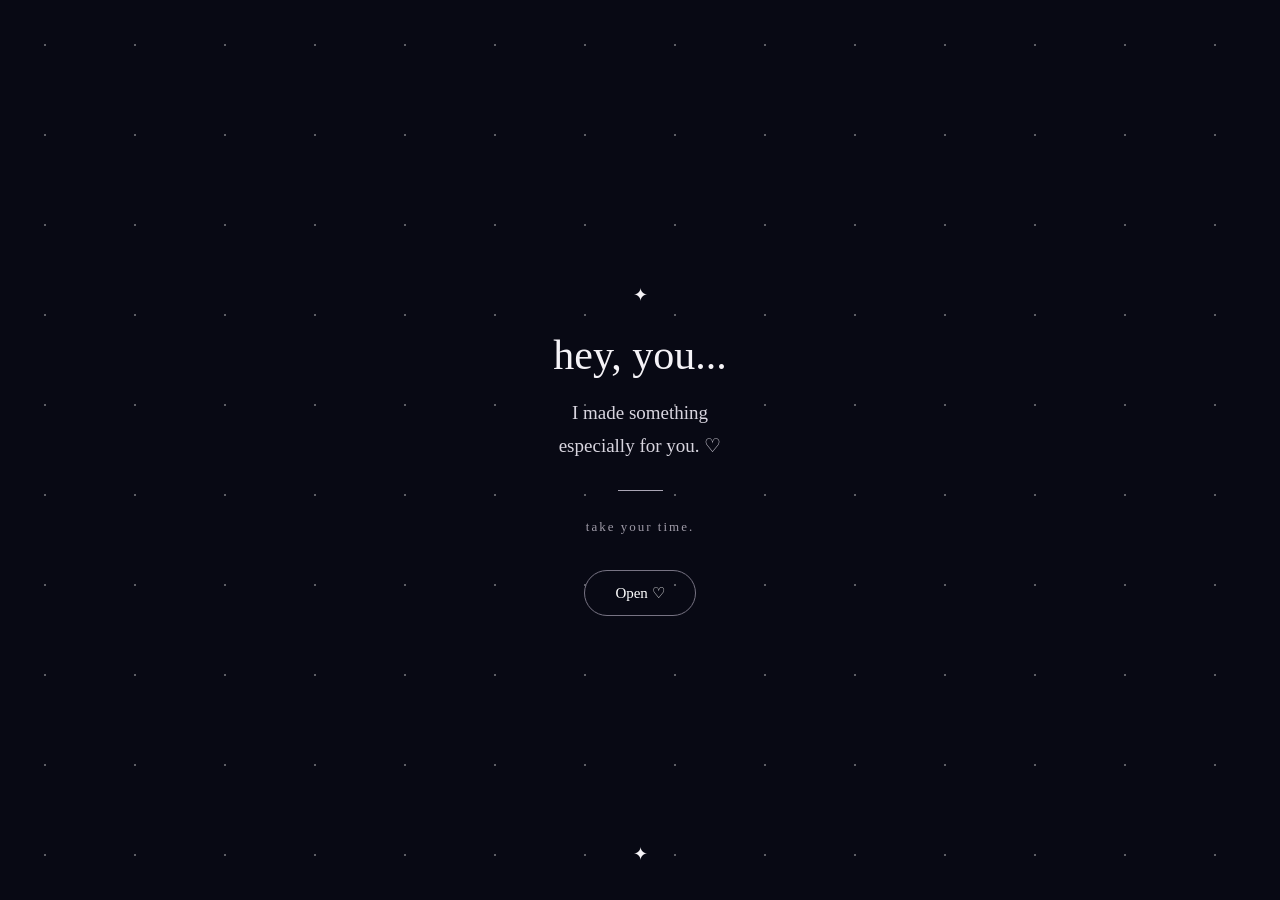
<file: index.html>
<!DOCTYPE html>
<html lang="en">
<head>
    <meta charset="UTF-8">
    <meta name="viewport" content="width=device-width, initial-scale=1.0">

    <title>A Little Something For You ♡</title>

    <link rel="stylesheet" href="style.css">
</head>

<body>

    <div class="stars"></div>

    <main class="opening">

        <p class="tiny">✦</p>

        <h1>hey, you...</h1>

        <p class="intro">
            I made something<br>
            especially for you. ♡
        </p>

        <div class="line"></div>

        <p class="small">
            take your time.
        </p>

        <button onclick="openWebsite()">
            Open ♡
        </button>

        <p class="tiny bottom">✦</p>

    </main>

    <script src="script.js"></script>

</body>
</html>
</file>
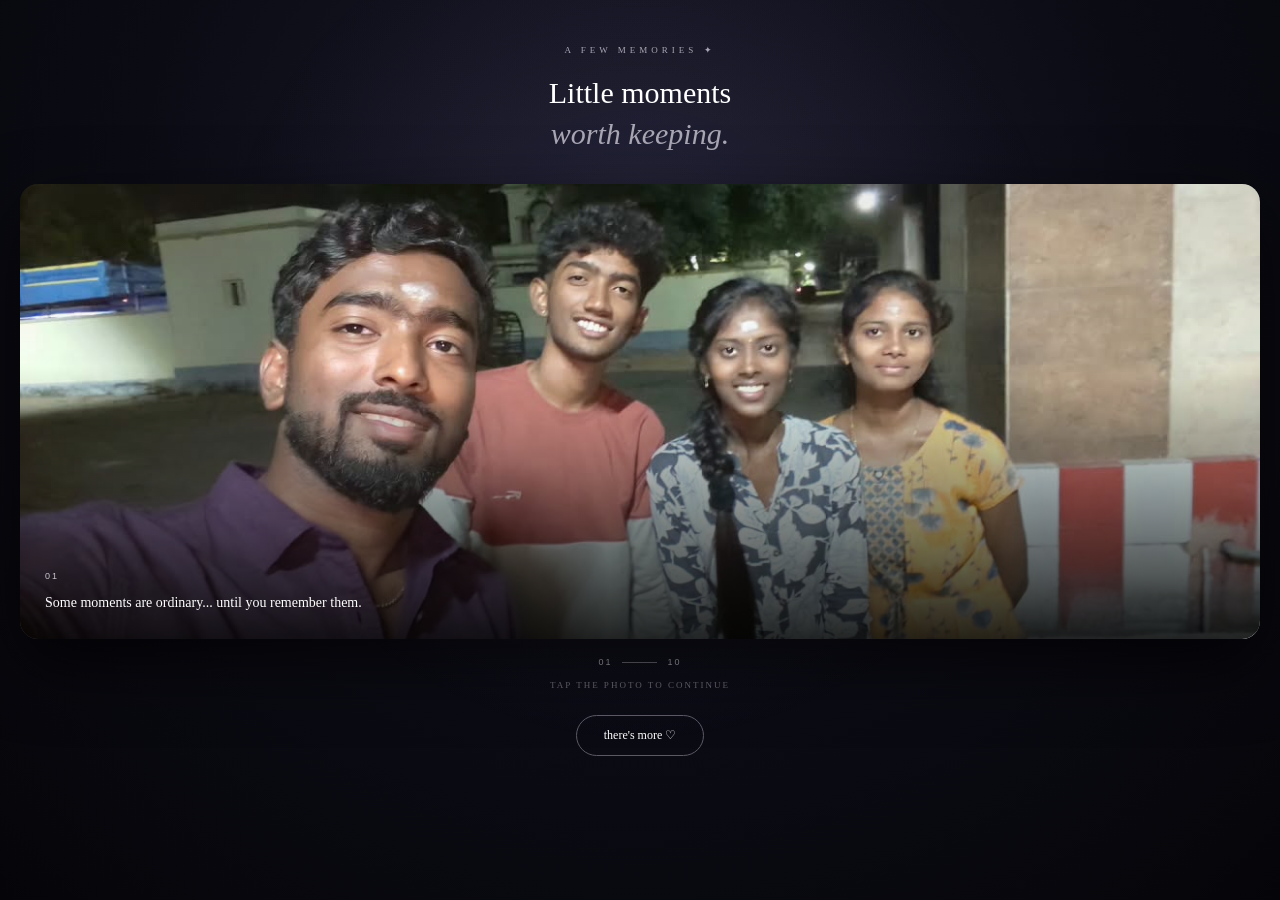
<file: memories.html>
<!DOCTYPE html>
<html lang="en">

<head>
    <meta charset="UTF-8">

    <meta name="viewport"
          content="width=device-width, initial-scale=1.0">

    <title>Some Memories ♡</title>

    <link rel="stylesheet" href="style.css">
</head>


<body class="memories-page">

    <div class="memory-bg"></div>


    <main class="memories-container">


        <!-- HEADER -->

        <div class="memory-header">

            <p>A FEW MEMORIES ✦</p>

            <h1>
                Little moments<br>
                <span>worth keeping.</span>
            </h1>

        </div>


        <!-- PHOTO -->

        <div class="photo-wrapper">

            <div
                class="memory-card"
                id="memoryCard"
            >

                <img
                    id="memoryImage"
                    src="photo1.jpg"
                    alt="Memory"
                >


                <div class="slide-overlay"></div>


                <div class="slide-caption">

                    <span id="memoryNumber">
                        01
                    </span>

                    <p id="memoryText">
                        Some moments are ordinary...
                        until you remember them.
                    </p>

                </div>

            </div>

        </div>


        <!-- COUNTER -->

        <div class="memory-bottom">

            <div class="memory-counter">

                <span id="currentNumber">
                    01
                </span>

                <span class="counter-line"></span>

                <span>
                    10
                </span>

            </div>


            <p>
                tap the photo to continue
            </p>

        </div>


        <!-- NEXT PAGE -->

        <button
            class="memory-next"
            onclick="goToWishes()">

            there's more ♡

        </button>


    </main>


    <script src="script.js"></script>

</body>

</html>
</file>
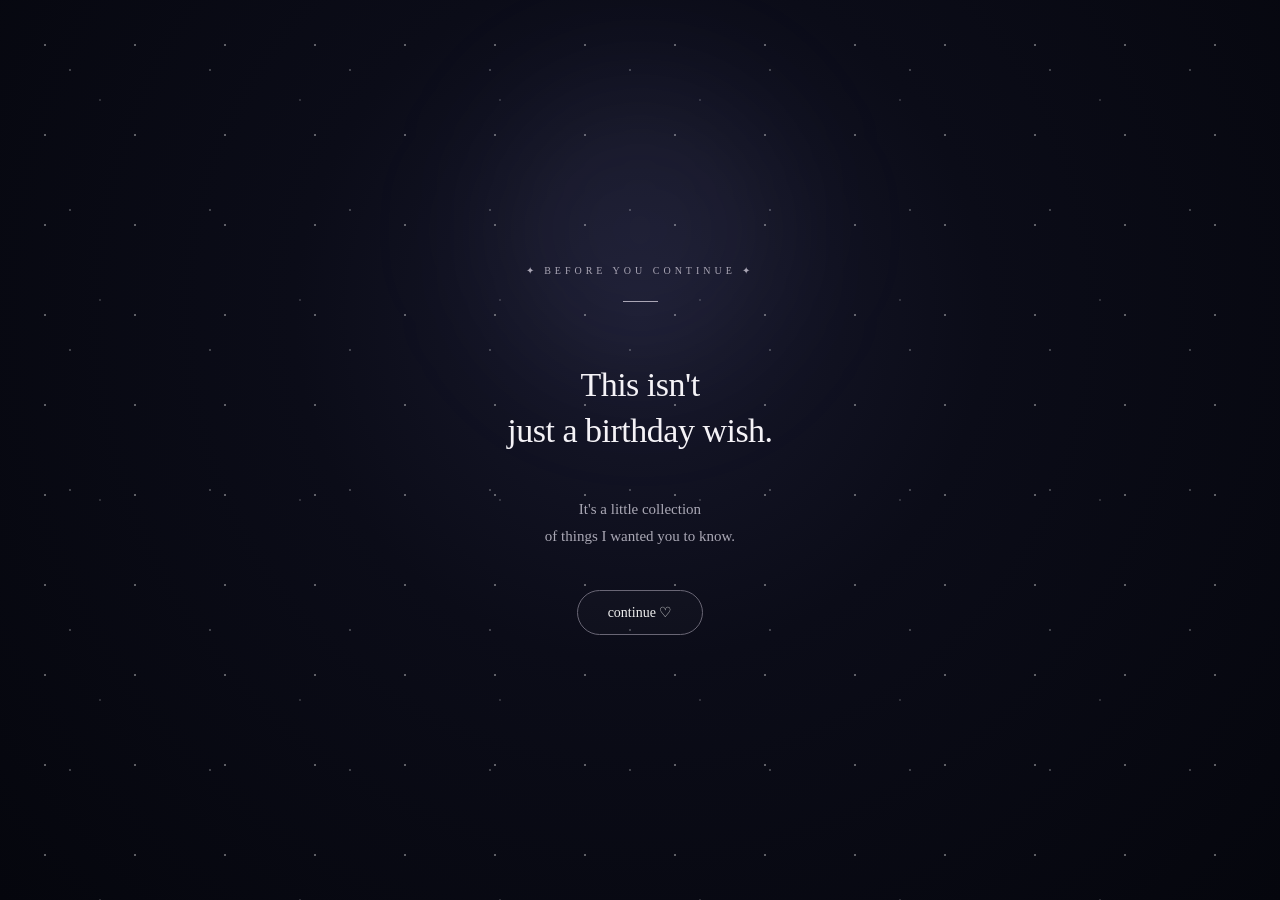
<file: page2.html>
<!DOCTYPE html>
<html lang="en">
<head>
    <meta charset="UTF-8">
    <meta name="viewport" content="width=device-width, initial-scale=1.0">

    <title>Before You Continue ♡</title>

    <link rel="stylesheet" href="style.css">
</head>

<body class="screen2">

    <!-- Moving stars -->
    <div class="stars"></div>
    <div class="stars stars2"></div>
    <div class="stars stars3"></div>

    <!-- Cinematic light -->
    <div class="moon-glow"></div>

    <main class="message">

        <p class="small-title">✦ BEFORE YOU CONTINUE ✦</p>

        <div class="message-line"></div>

        <h1>
            This isn't<br>
            just a birthday wish.
        </h1>

        <p class="description">
            It's a little collection<br>
            of things I wanted you to know.
        </p>

        <button onclick="goToMemories()">
            continue ♡
        </button>

    </main>

    <script src="script.js"></script>

</body>
</html>
</file>
<file: style.css>
* {
    margin: 0;
    padding: 0;
    box-sizing: border-box;
}

body {
    min-height: 100vh;
    background: #080914;
    color: #f5f3f7;
    font-family: Georgia, serif;
    overflow: hidden;
}

.opening {
    min-height: 100vh;
    display: flex;
    flex-direction: column;
    justify-content: center;
    align-items: center;
    text-align: center;
    padding: 30px;
    position: relative;
    z-index: 2;
}

.tiny {
    font-size: 18px;
    opacity: 0;
    animation: fadeIn 2s forwards;
}

h1 {
    font-size: 42px;
    font-weight: 400;
    margin: 25px 0 18px;
    opacity: 0;
    animation: fadeUp 1.5s 0.5s forwards;
}

.intro {
    font-size: 19px;
    line-height: 1.7;
    color: #d8d5df;
    opacity: 0;
    animation: fadeUp 1.5s 1s forwards;
}

.line {
    width: 45px;
    height: 1px;
    background: #aaa6b5;
    margin: 28px 0;
    opacity: 0;
    animation: fadeIn 1.5s 1.5s forwards;
}

.small {
    font-size: 13px;
    letter-spacing: 2px;
    color: #9f9ba8;
    opacity: 0;
    animation: fadeUp 1.5s 1.7s forwards;
}

button {
    margin-top: 35px;
    padding: 13px 30px;
    border: 1px solid #777383;
    border-radius: 30px;
    background: transparent;
    color: white;
    font-size: 15px;
    font-family: inherit;
    cursor: pointer;

    opacity: 0;
    animation: fadeUp 1.5s 2s forwards;

    transition: 0.4s;
}

button:hover {
    background: rgba(255,255,255,0.08);
    transform: scale(1.05);
}

.bottom {
    position: absolute;
    bottom: 35px;
}

@keyframes fadeIn {
    to {
        opacity: 1;
    }
}

@keyframes fadeUp {
    from {
        opacity: 0;
        transform: translateY(15px);
    }

    to {
        opacity: 1;
        transform: translateY(0);
    }
}
/* =========================
   SCREEN 2
========================= */

.screen2 {
    min-height: 100vh;
    background:
        radial-gradient(
            circle at 50% 35%,
            #17182b 0%,
            #0b0c18 40%,
            #05060d 100%
        );

    position: relative;
    overflow: hidden;
}

/* Star layers */

.stars,
.stars2,
.stars3 {
    position: absolute;
    inset: 0;
    background-image:
        radial-gradient(circle, white 1px, transparent 1px);
    background-size: 90px 90px;

    opacity: 0.35;
    animation: moveStars 25s linear infinite;
}

.stars2 {
    background-size: 140px 140px;
    opacity: 0.22;
    animation-duration: 40s;
    animation-direction: reverse;
}

.stars3 {
    background-size: 200px 200px;
    opacity: 0.15;
    animation-duration: 60s;
}

/* Moving stars */

@keyframes moveStars {

    from {
        transform: translateY(0);
    }

    to {
        transform: translateY(90px);
    }

}

/* Soft moon-like glow */

.moon-glow {
    position: absolute;

    width: 280px;
    height: 280px;

    border-radius: 50%;

    background: rgba(180, 175, 255, 0.08);

    filter: blur(70px);

    top: 10%;
    left: 50%;

    transform: translateX(-50%);

    animation: glow 5s ease-in-out infinite alternate;
}

@keyframes glow {

    from {
        opacity: 0.4;
        transform: translateX(-50%) scale(0.9);
    }

    to {
        opacity: 0.8;
        transform: translateX(-50%) scale(1.1);
    }

}

/* Main content */

.message {
    min-height: 100vh;

    display: flex;
    flex-direction: column;

    justify-content: center;
    align-items: center;

    text-align: center;

    padding: 30px;

    position: relative;
    z-index: 5;

    animation: cinematicEnter 2s ease forwards;
}

/* Small heading */

.small-title {

    font-size: 10px;

    letter-spacing: 4px;

    color: #aaa6b5;

    margin-bottom: 25px;

    opacity: 0;

    animation: fadeUp 1.5s 0.5s forwards;
}

/* Small divider */

.message-line {

    width: 35px;

    height: 1px;

    background: #aaa6b5;

    margin-bottom: 35px;

    opacity: 0;

    animation: expandLine 1.5s 1s forwards;

}

/* Main heading */

.message h1 {

    font-size: 34px;

    line-height: 1.35;

    font-weight: 400;

    letter-spacing: -0.5px;

    opacity: 0;

    animation: fadeUp 1.8s 1.2s forwards;

}

/* Description */

.description {

    margin-top: 25px;

    color: #aaa8b5;

    font-size: 15px;

    line-height: 1.8;

    opacity: 0;

    animation: fadeUp 1.8s 1.7s forwards;

}

/* Continue button */

.message button {

    margin-top: 40px;

    padding: 13px 30px;

    border: 1px solid #696675;

    border-radius: 30px;

    background: rgba(255,255,255,0.02);

    color: #eee;

    font-family: Georgia, serif;

    font-size: 14px;

    cursor: pointer;

    opacity: 0;

    animation:
        fadeUp 1.8s 2.2s forwards,
        softPulse 2.5s 4s infinite;

    transition: all 0.4s ease;

}

.message button:hover {

    background: rgba(255,255,255,0.08);

    border-color: #aaa6b5;

    transform: scale(1.05);

}

/* Cinematic entrance */

@keyframes cinematicEnter {

    from {

        opacity: 0;

        transform: scale(1.08);

        filter: blur(8px);

    }

    to {

        opacity: 1;

        transform: scale(1);

        filter: blur(0);

    }

}

/* Line animation */

@keyframes expandLine {

    from {

        width: 0;

        opacity: 0;

    }

    to {

        width: 35px;

        opacity: 1;

    }

}

/* Button breathing */

@keyframes softPulse {

    0%, 100% {

        box-shadow: 0 0 0 rgba(255,255,255,0);

    }

    50% {

        box-shadow: 0 0 25px rgba(255,255,255,0.08);

    }

}
.page-exit {

    animation: pageExit 1s ease forwards;

}

@keyframes pageExit {

    to {

        opacity: 0;

        transform: scale(1.08);

        filter: blur(10px);

    }

}
/* =========================================
   MEMORIES PAGE
   TAP PHOTO → NEXT PHOTO
========================================= */

.memories-page {
    margin: 0;
    min-height: 100vh;

    background:
        radial-gradient(
            circle at 50% 25%,
            #1c1c2d,
            #0b0b14 55%,
            #050509
        );

    color: white;

    overflow: hidden;

    font-family: Georgia, serif;
}


/* BACKGROUND GLOW */

.memory-bg {
    position: fixed;
    inset: 0;

    background:
        radial-gradient(
            circle at 50% 35%,
            rgba(180,170,255,.08),
            transparent 50%
        );

    pointer-events: none;
}


/* MAIN CONTAINER */

.memories-container {
    position: relative;
    z-index: 2;

    min-height: 100vh;

    display: flex;
    flex-direction: column;
    align-items: center;

    padding: 45px 0 30px;
}


/* =========================================
   HEADER
========================================= */

.memory-header {
    text-align: center;

    padding: 0 20px;

    animation:
        fadeMemoryHeader
        1s
        ease;
}


.memory-header p {
    margin: 0;

    font-size: 9px;

    letter-spacing: 4px;

    color: #aaa6b5;
}


.memory-header h1 {
    margin: 18px 0 0;

    font-size: 30px;

    font-weight: 400;

    line-height: 1.35;
}


.memory-header h1 span {
    color: #aaa7b5;

    font-style: italic;
}


@keyframes fadeMemoryHeader {

    from {
        opacity: 0;
        transform: translateY(15px);
    }

    to {
        opacity: 1;
        transform: translateY(0);
    }
}

/* =========================================
   PORTRAIT POSTCARD MEMORY
========================================= */

.photo-wrapper {
    width: 100%;

    display: flex;
    justify-content: center;
    align-items: center;

    margin-top: 30px;

    padding: 0 20px;
}


/* PORTRAIT CARD */

.memory-card {
    width: 280px;
    height: 380px;

    position: relative;

    overflow: hidden;

    border-radius: 14px;

    background: #11121d;

    cursor: pointer;

    box-shadow:
        0 20px 60px rgba(0,0,0,.65);

    user-select: none;
    -webkit-user-select: none;

    transition:
        transform .3s ease,
        opacity .3s ease;
}


/* IMAGE */

.memory-card img {
    width: 100%;
    height: 100%;

    display: block;

    object-fit: cover;

    pointer-events: none;

    user-select: none;
    -webkit-user-select: none;
}


/* DARK CINEMATIC OVERLAY */

.slide-overlay {
    position: absolute;

    inset: 0;

    pointer-events: none;

    background:
        linear-gradient(
            to bottom,
            rgba(0,0,0,.05),
            transparent 45%,
            rgba(0,0,0,.80)
        );
}


/* CAPTION */

.slide-caption {
    position: absolute;

    left: 20px;
    right: 20px;
    bottom: 20px;

    text-align: left;

    pointer-events: none;
}


.slide-caption span {
    font-family: Arial, sans-serif;

    font-size: 8px;

    letter-spacing: 2px;

    color: #c8c5ce;
}


.slide-caption p {
    margin: 7px 0 0;

    font-size: 12px;

    line-height: 1.5;

    color: white;
}


/* =========================================
   PHOTO CHANGE
========================================= */

.memory-changing {
    animation: memoryChange .65s ease;
}


@keyframes memoryChange {

    0% {
        opacity: .3;
        transform: scale(.94);
        filter: blur(5px);
    }

    50% {
        opacity: .7;
        transform: scale(1.02);
        filter: blur(2px);
    }

    100% {
        opacity: 1;
        transform: scale(1);
        filter: blur(0);
    }

}


/* =========================================
   SMALL MOBILE
========================================= */

@media (max-height: 700px) {

    .memory-card {
        width: 250px;
        height: 340px;
    }

}

/* =========================================
   MEMORY CARD
========================================= */

.memory-card {

    width: 100%;

    height: 455px;

    position: relative;

    overflow: hidden;

    border-radius: 18px;

    cursor: pointer;

    box-shadow:
        0 25px 70px
        rgba(0,0,0,.65);

    user-select: none;

    -webkit-user-select: none;

    transition:
        transform .3s ease,
        opacity .3s ease;
}


/* PHOTO */

.memory-card img {

    width: 100%;

    height: 100%;

    display: block;

    object-fit: cover;

    pointer-events: none;

    user-select: none;

    -webkit-user-select: none;
}


/* =========================================
   IMAGE DARK OVERLAY
========================================= */

.slide-overlay {

    position: absolute;

    inset: 0;

    border-radius: 18px;

    pointer-events: none;

    background:
        linear-gradient(
            to bottom,
            rgba(0,0,0,.08),
            transparent 40%,
            rgba(0,0,0,.85)
        );
}


/* =========================================
   CAPTION
========================================= */

.slide-caption {

    position: absolute;

    left: 25px;
    right: 25px;
    bottom: 25px;

    text-align: left;

    pointer-events: none;
}


.slide-caption span {

    font-family: Arial, sans-serif;

    font-size: 9px;

    letter-spacing: 2px;

    color: #c8c5ce;
}


.slide-caption p {

    margin: 9px 0 0;

    font-size: 14px;

    line-height: 1.6;

    color: white;
}


/* =========================================
   PHOTO CHANGE ANIMATION
========================================= */

.memory-changing {

    animation:
        memoryChange
        .65s
        ease;
}


@keyframes memoryChange {

    0% {
        opacity: .35;
        transform: scale(.97);
        filter: blur(5px);
    }

    50% {
        opacity: .7;
        transform: scale(1.01);
        filter: blur(2px);
    }

    100% {
        opacity: 1;
        transform: scale(1);
        filter: blur(0);
    }
}


/* =========================================
   BOTTOM COUNTER
========================================= */

.memory-bottom {

    display: flex;

    flex-direction: column;

    align-items: center;

    margin-top: 18px;
}


.memory-counter {

    display: flex;

    align-items: center;

    gap: 10px;

    font-family: Arial, sans-serif;

    font-size: 9px;

    letter-spacing: 2px;

    color: #aaa7b2;
}


.counter-line {

    width: 35px;

    height: 1px;

    background: #67636e;
}


.memory-bottom p {

    margin: 13px 0 0;

    font-size: 9px;

    letter-spacing: 2px;

    text-transform: uppercase;

    color: #6e6b77;
}


/* =========================================
   NEXT PAGE BUTTON
========================================= */

.memory-next {

    margin-top: 25px;

    padding: 12px 27px;

    border:
        1px solid
        #5c5965;

    border-radius: 30px;

    background: transparent;

    color: white;

    font-family: Georgia, serif;

    font-size: 12px;

    cursor: pointer;

    transition: .3s ease;
}


.memory-next:hover {

    background:
        rgba(255,255,255,.07);

    transform: scale(1.05);
}


/* =========================================
   SMALL PHONES
========================================= */

@media (max-height: 700px) {

    .memories-container {
        padding-top: 30px;
    }

    .memory-card {
        height: 370px;
    }

    .photo-wrapper {
        margin-top: 22px;
    }

}
</file>
